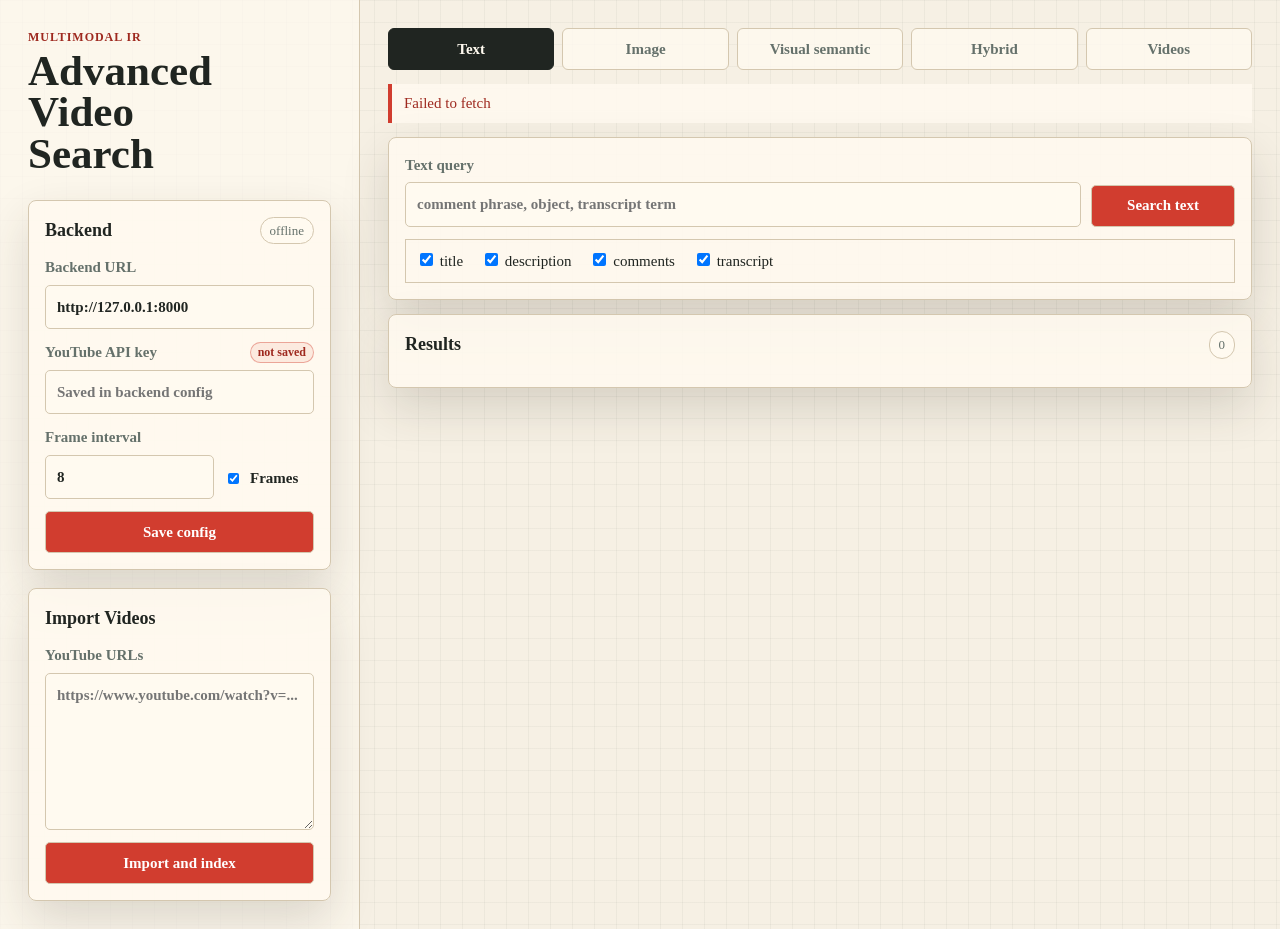
<file: client/index.html>
<!doctype html>
<html lang="en">
  <head>
    <meta charset="utf-8">
    <meta name="viewport" content="width=device-width, initial-scale=1">
    <title>Advanced Video Search</title>
    <link rel="stylesheet" href="styles.css">
  </head>
  <body>
    <main class="layout">
      <aside class="sidebar">
        <div class="brand">
          <p class="eyebrow">Multimodal IR</p>
          <h1>Advanced Video Search</h1>
        </div>

        <section class="panel">
          <div class="section-title">
            <h2>Backend</h2>
            <span id="healthBadge" class="badge">checking</span>
          </div>
          <label class="field">
            <span>Backend URL</span>
            <input id="backendUrl" type="url" value="http://127.0.0.1:8000">
          </label>
          <label class="field">
            <span class="label-row">
              <span>YouTube API key</span>
              <span id="apiKeyState" class="mini-state missing">not saved</span>
            </span>
            <input id="youtubeApiKey" type="password" placeholder="Saved in backend config">
          </label>
          <div class="grid-2">
            <label class="field">
              <span>Frame interval</span>
              <input id="frameInterval" type="number" min="1" max="120" value="8">
            </label>
            <label class="toggle">
              <input id="enableYtdlp" type="checkbox" checked>
              <span>Frames</span>
            </label>
          </div>
          <button id="saveConfig" class="primary" type="button">Save config</button>
        </section>

        <section class="panel">
          <h2>Import Videos</h2>
          <label class="field">
            <span>YouTube URLs</span>
            <textarea id="videoUrls" rows="6" placeholder="https://www.youtube.com/watch?v=..."></textarea>
          </label>
          <button id="importVideos" class="primary" type="button">Import and index</button>
        </section>
      </aside>

      <section class="content">
        <nav class="tabs" aria-label="Search modes">
          <button class="tab active" data-tab="text" type="button">Text</button>
          <button class="tab" data-tab="image" type="button">Image</button>
          <button class="tab" data-tab="semantic" type="button">Visual semantic</button>
          <button class="tab" data-tab="hybrid" type="button">Hybrid</button>
          <button class="tab" data-tab="videos" type="button">Videos</button>
        </nav>

        <section id="status" class="status">Starting...</section>

        <section class="workspace active" id="tab-text">
          <div class="tool-strip">
            <label class="field grow">
              <span>Text query</span>
              <input id="textQuery" type="search" placeholder="comment phrase, object, transcript term">
            </label>
            <button id="textSearch" class="primary action" type="button">Search text</button>
          </div>
          <fieldset class="checks">
            <label><input type="checkbox" value="title" checked> title</label>
            <label><input type="checkbox" value="description" checked> description</label>
            <label><input type="checkbox" value="comments" checked> comments</label>
            <label><input type="checkbox" value="transcript" checked> transcript</label>
          </fieldset>
        </section>

        <section class="workspace" id="tab-image">
          <div class="tool-strip">
            <label class="file-box grow">
              <input id="imageQuery" type="file" accept="image/*">
              <span>Choose image query</span>
            </label>
            <button id="imageSearch" class="primary action" type="button">Search frames</button>
          </div>
        </section>

        <section class="workspace" id="tab-semantic">
          <div class="tool-strip">
            <label class="field grow">
              <span>Visual semantic query</span>
              <input id="semanticQuery" type="search" placeholder="person writing on board, car driving, lecture slide">
            </label>
            <button id="semanticSearch" class="primary action" type="button">Search events</button>
          </div>
        </section>

        <section class="workspace" id="tab-hybrid">
          <div class="tool-strip">
            <label class="field grow">
              <span>Hybrid text</span>
              <input id="hybridQuery" type="search" placeholder="red jacket, product shot, mountain scene">
            </label>
            <label class="file-box compact">
              <input id="hybridImage" type="file" accept="image/*">
              <span>Optional image</span>
            </label>
          </div>
          <div class="tool-strip">
            <label class="field">
              <span>BM25 weight</span>
              <input id="textWeight" type="number" min="0" max="1" step="0.1" value="0.4">
            </label>
            <label class="field">
              <span>Vector weight</span>
              <input id="vectorWeight" type="number" min="0" max="1" step="0.1" value="0.6">
            </label>
            <button id="hybridSearch" class="primary action" type="button">Search hybrid</button>
          </div>
        </section>

        <section class="workspace" id="tab-videos">
          <div class="section-title">
            <h2>Indexed Videos</h2>
            <button id="refreshVideos" class="ghost" type="button">Refresh</button>
          </div>
          <div id="videoList" class="video-list"></div>
        </section>

        <section class="results-panel">
          <div class="section-title">
            <h2>Results</h2>
            <span id="resultCount" class="badge">0</span>
          </div>
          <div id="results" class="results-grid"></div>
        </section>
      </section>
    </main>

    <script src="app.js"></script>
  </body>
</html>
</file>
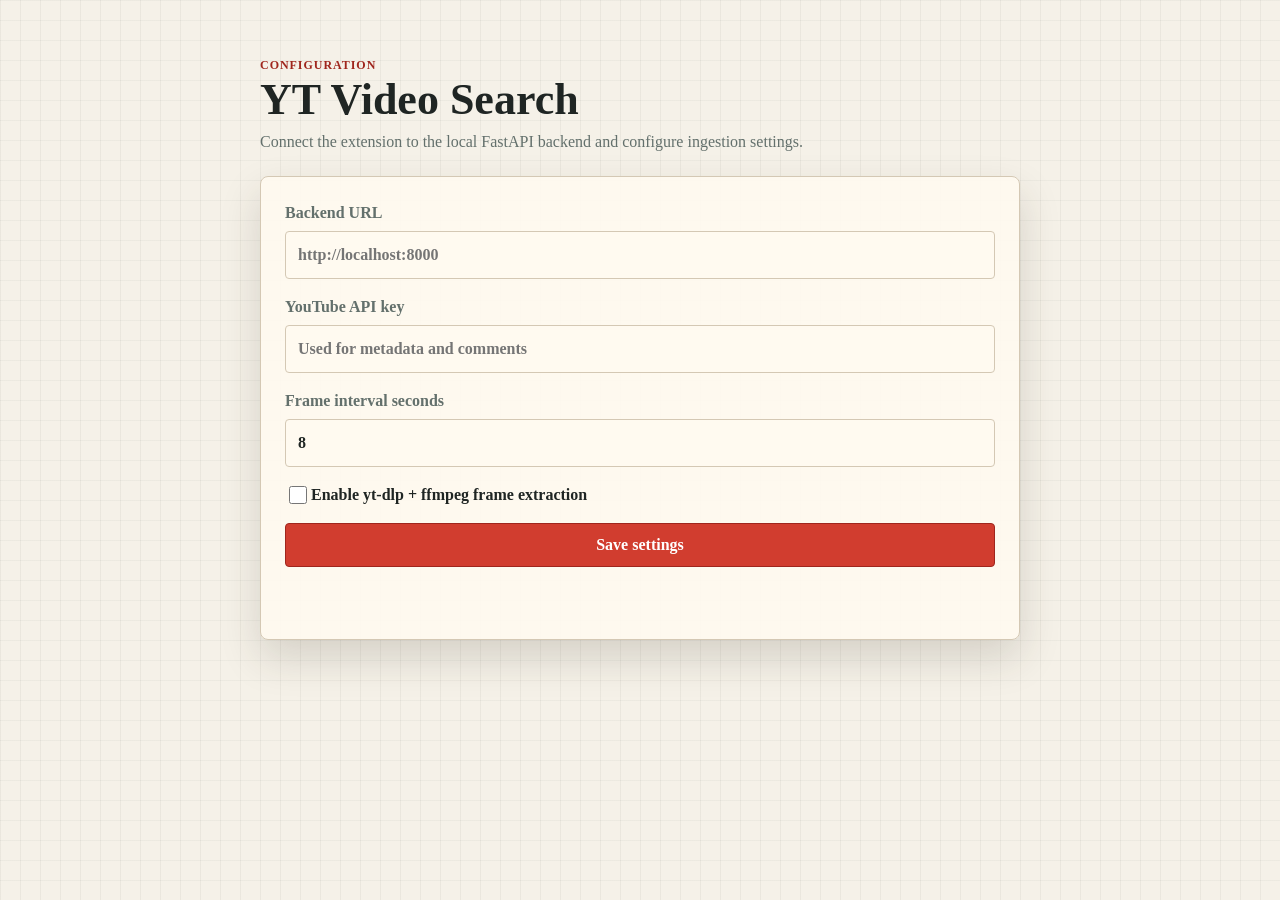
<file: extension/options.html>
<!doctype html>
<html lang="en">
  <head>
    <meta charset="utf-8">
    <meta name="viewport" content="width=device-width, initial-scale=1">
    <title>YT Search Options</title>
    <link rel="stylesheet" href="options.css">
  </head>
  <body>
    <main class="options-shell">
      <section class="mast">
        <p class="eyebrow">Configuration</p>
        <h1>YT Video Search</h1>
        <p>Connect the extension to the local FastAPI backend and configure ingestion settings.</p>
      </section>

      <form id="optionsForm" class="settings-card">
        <label>
          <span>Backend URL</span>
          <input id="backendUrl" type="url" placeholder="http://localhost:8000" required>
        </label>

        <label>
          <span>YouTube API key</span>
          <input id="youtubeApiKey" type="password" placeholder="Used for metadata and comments">
        </label>

        <label>
          <span>Frame interval seconds</span>
          <input id="frameInterval" type="number" min="1" max="120" step="1" value="8">
        </label>

        <label class="toggle">
          <input id="enableYtdlp" type="checkbox">
          <span>Enable yt-dlp + ffmpeg frame extraction</span>
        </label>

        <button type="submit">Save settings</button>
        <p id="message" class="message"></p>
      </form>
    </main>
    <script src="options.js"></script>
  </body>
</html>
</file>
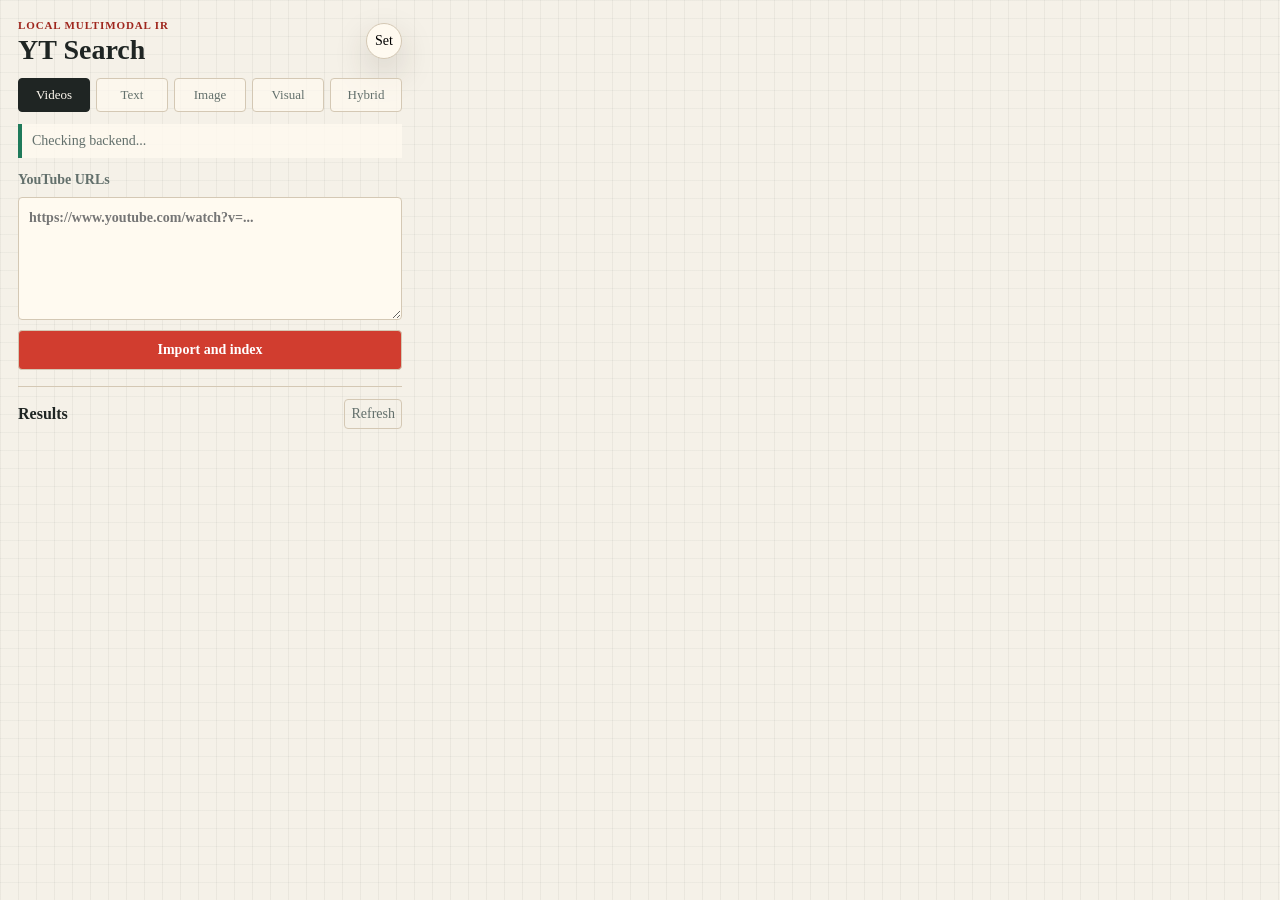
<file: extension/popup.html>
<!doctype html>
<html lang="en">
  <head>
    <meta charset="utf-8">
    <meta name="viewport" content="width=device-width, initial-scale=1">
    <title>YT Video Search</title>
    <link rel="stylesheet" href="popup.css">
  </head>
  <body>
    <main class="shell">
      <header class="topbar">
        <div>
          <p class="eyebrow">Local multimodal IR</p>
          <h1>YT Search</h1>
        </div>
        <button id="openOptions" class="icon-button" title="Settings" type="button">Set</button>
      </header>

      <nav class="tabs" aria-label="Search modes">
        <button class="tab active" data-tab="import" type="button">Videos</button>
        <button class="tab" data-tab="text" type="button">Text</button>
        <button class="tab" data-tab="image" type="button">Image</button>
        <button class="tab" data-tab="semantic" type="button">Visual</button>
        <button class="tab" data-tab="hybrid" type="button">Hybrid</button>
      </nav>

      <section id="status" class="status">Checking backend...</section>

      <section class="panel active" id="tab-import">
        <label class="field">
          <span>YouTube URLs</span>
          <textarea id="videoUrls" rows="5" placeholder="https://www.youtube.com/watch?v=..."></textarea>
        </label>
        <button id="importVideos" class="primary" type="button">Import and index</button>
        <div id="videoList" class="video-list"></div>
      </section>

      <section class="panel" id="tab-text">
        <label class="field">
          <span>Text query</span>
          <input id="textQuery" type="search" placeholder="object, event, comment, transcript phrase">
        </label>
        <fieldset class="checks">
          <label><input type="checkbox" value="title" checked> title</label>
          <label><input type="checkbox" value="description" checked> description</label>
          <label><input type="checkbox" value="comments" checked> comments</label>
          <label><input type="checkbox" value="transcript" checked> transcript</label>
        </fieldset>
        <button id="textSearch" class="primary" type="button">Search text</button>
      </section>

      <section class="panel" id="tab-image">
        <label class="file-drop">
          <input id="imageQuery" type="file" accept="image/*">
          <span>Choose image query</span>
        </label>
        <button id="imageSearch" class="primary" type="button">Search frames</button>
      </section>

      <section class="panel" id="tab-semantic">
        <label class="field">
          <span>Visual semantic query</span>
          <input id="semanticQuery" type="search" placeholder="person writing, car driving, lecture slide">
        </label>
        <button id="semanticSearch" class="primary" type="button">Search events</button>
      </section>

      <section class="panel" id="tab-hybrid">
        <label class="field">
          <span>Hybrid query</span>
          <input id="hybridQuery" type="search" placeholder="red car, lecture slide, dog on sofa">
        </label>
        <label class="file-drop compact">
          <input id="hybridImage" type="file" accept="image/*">
          <span>Optional image</span>
        </label>
        <div class="weights">
          <label>BM25 <input id="textWeight" type="number" min="0" max="1" step="0.1" value="0.4"></label>
          <label>Vector <input id="vectorWeight" type="number" min="0" max="1" step="0.1" value="0.6"></label>
        </div>
        <button id="hybridSearch" class="primary" type="button">Search hybrid</button>
      </section>

      <section class="results">
        <div class="results-title">
          <h2>Results</h2>
          <button id="refreshVideos" class="ghost" type="button">Refresh</button>
        </div>
        <div id="results"></div>
      </section>
    </main>
    <script src="popup.js"></script>
  </body>
</html>
</file>
<file: client/styles.css>
:root {
  --ink: #202521;
  --muted: #65716b;
  --paper: #f6f0e4;
  --surface: #fffaf0;
  --line: #d4c7af;
  --accent: #d13d2f;
  --accent-dark: #9e291f;
  --green: #237456;
  --shadow: 0 20px 48px rgba(49, 41, 28, 0.16);
}

* {
  box-sizing: border-box;
}

body {
  min-height: 100vh;
  margin: 0;
  background:
    linear-gradient(90deg, rgba(32, 37, 33, 0.045) 1px, transparent 1px),
    linear-gradient(rgba(32, 37, 33, 0.04) 1px, transparent 1px),
    var(--paper);
  background-size: 22px 22px;
  color: var(--ink);
  font: 15px/1.5 Georgia, "Times New Roman", serif;
}

button,
input,
textarea {
  font: inherit;
}

.layout {
  display: grid;
  grid-template-columns: minmax(300px, 360px) 1fr;
  min-height: 100vh;
}

.sidebar {
  display: grid;
  align-content: start;
  gap: 18px;
  padding: 28px;
  border-right: 1px solid var(--line);
  background: rgba(255, 250, 240, 0.72);
}

.brand {
  padding-bottom: 8px;
}

.eyebrow {
  margin: 0 0 4px;
  color: var(--accent-dark);
  font-size: 12px;
  font-weight: 700;
  letter-spacing: 0.08em;
  text-transform: uppercase;
}

h1,
h2,
p {
  margin: 0;
}

h1 {
  max-width: 11ch;
  font-size: 43px;
  line-height: 0.96;
}

h2 {
  font-size: 18px;
}

.content {
  min-width: 0;
  padding: 28px;
}

.panel,
.workspace,
.results-panel {
  border: 1px solid var(--line);
  border-radius: 8px;
  background: rgba(255, 250, 240, 0.88);
  box-shadow: var(--shadow);
}

.panel {
  display: grid;
  gap: 12px;
  padding: 16px;
}

.workspace {
  display: none;
  gap: 12px;
  margin: 14px 0;
  padding: 16px;
}

.workspace.active {
  display: grid;
}

.tabs {
  display: grid;
  grid-template-columns: repeat(auto-fit, minmax(112px, 1fr));
  gap: 8px;
}

.tab,
.primary,
.ghost,
.delete-video,
.toggle-snippet {
  border: 1px solid var(--line);
  cursor: pointer;
}

.tab {
  min-height: 42px;
  border-radius: 6px;
  background: rgba(255, 250, 240, 0.8);
  color: var(--muted);
  font-weight: 700;
}

.tab.active {
  background: var(--ink);
  color: var(--surface);
  border-color: var(--ink);
}

.status {
  min-height: 34px;
  margin: 14px 0;
  padding: 8px 12px;
  border-left: 4px solid var(--green);
  background: rgba(255, 250, 240, 0.88);
  color: var(--muted);
}

.status.error {
  border-color: var(--accent);
  color: var(--accent-dark);
}

.section-title {
  display: flex;
  align-items: center;
  justify-content: space-between;
  gap: 12px;
}

.field {
  display: grid;
  gap: 6px;
  color: var(--muted);
  font-weight: 700;
}

.label-row {
  display: flex;
  align-items: center;
  justify-content: space-between;
  gap: 8px;
}

.mini-state {
  border: 1px solid rgba(35, 116, 86, 0.45);
  border-radius: 999px;
  padding: 1px 7px;
  color: var(--green);
  font-size: 12px;
  line-height: 1.4;
  background: rgba(35, 116, 86, 0.08);
}

.mini-state.missing {
  border-color: rgba(209, 61, 47, 0.4);
  color: var(--accent-dark);
  background: rgba(209, 61, 47, 0.08);
}

.grow {
  flex: 1 1 auto;
}

input[type="url"],
input[type="password"],
input[type="number"],
input[type="search"],
textarea {
  width: 100%;
  border: 1px solid var(--line);
  border-radius: 5px;
  background: var(--surface);
  color: var(--ink);
  padding: 10px 11px;
  outline: none;
}

input:focus,
textarea:focus {
  border-color: var(--accent);
  box-shadow: 0 0 0 3px rgba(209, 61, 47, 0.15);
}

.grid-2 {
  display: grid;
  grid-template-columns: 1fr 90px;
  gap: 10px;
  align-items: end;
}

.toggle {
  display: grid;
  grid-template-columns: 18px 1fr;
  align-items: center;
  gap: 8px;
  min-height: 42px;
  color: var(--ink);
  font-weight: 700;
}

.tool-strip {
  display: flex;
  align-items: end;
  gap: 10px;
}

.primary {
  min-height: 42px;
  border-radius: 5px;
  background: var(--accent);
  color: white;
  font-weight: 700;
}

.primary:hover {
  background: var(--accent-dark);
}

.action {
  min-width: 144px;
}

.ghost,
.delete-video {
  min-height: 32px;
  border-radius: 5px;
  background: transparent;
  color: var(--accent-dark);
  font-weight: 700;
}

.checks {
  display: grid;
  grid-template-columns: repeat(4, max-content);
  gap: 8px 18px;
  margin: 0;
  padding: 10px;
  border: 1px solid var(--line);
}

.file-box {
  display: grid;
  place-items: center;
  min-height: 82px;
  border: 1px dashed var(--accent-dark);
  border-radius: 5px;
  background: rgba(255, 250, 240, 0.7);
  color: var(--accent-dark);
  font-weight: 700;
  cursor: pointer;
}

.file-box.compact {
  min-width: 190px;
  min-height: 42px;
}

.file-box input {
  display: none;
}

.results-panel {
  padding: 16px;
}

.results-grid,
.video-list {
  display: grid;
  gap: 12px;
  margin-top: 12px;
}

.result,
.video-item {
  display: grid;
  gap: 10px;
  padding: 12px;
  border: 1px solid var(--line);
  border-radius: 7px;
  background: rgba(255, 250, 240, 0.9);
}

.result {
  grid-template-columns: 142px 1fr;
}

.thumb {
  width: 142px;
  height: 92px;
  object-fit: cover;
  border: 1px solid var(--line);
  border-radius: 5px;
  background: #ddd2bf;
}

.video-row {
  display: grid;
  grid-template-columns: 1fr auto;
  align-items: start;
  gap: 10px;
}

.result h3,
.video-item h3 {
  margin: 0;
  font-size: 17px;
  line-height: 1.2;
}

.meta,
.badge {
  color: var(--muted);
  font-size: 13px;
}

.badge {
  border: 1px solid var(--line);
  border-radius: 999px;
  padding: 3px 9px;
  background: var(--surface);
}

.readable {
  margin: 8px 0;
  padding: 9px 11px;
  border-left: 3px solid var(--line);
  background: rgba(255, 250, 240, 0.8);
  line-height: 1.48;
  white-space: pre-wrap;
}

.readable.collapsed {
  display: -webkit-box;
  max-height: 118px;
  overflow: hidden;
  -webkit-box-orient: vertical;
  -webkit-line-clamp: 5;
}

mark {
  padding: 0 2px;
  border-radius: 2px;
  background: #ffe36d;
}

.toggle-snippet {
  display: inline-block;
  margin: 0 0 8px;
  padding: 0;
  border: 0;
  background: transparent;
  color: var(--accent-dark);
  font-weight: 700;
}

.open-link {
  color: var(--accent-dark);
  font-weight: 700;
  text-decoration: none;
}

.empty {
  color: var(--muted);
}

@media (max-width: 900px) {
  .layout {
    grid-template-columns: 1fr;
  }

  .sidebar {
    border-right: 0;
    border-bottom: 1px solid var(--line);
  }

  h1 {
    max-width: none;
  }

  .tool-strip {
    display: grid;
  }

  .checks {
    grid-template-columns: repeat(2, max-content);
  }

  .result {
    grid-template-columns: 1fr;
  }

  .thumb {
    width: 100%;
    height: auto;
    aspect-ratio: 16 / 9;
  }
}
</file>
<file: extension/options.css>
:root {
  --ink: #1f2523;
  --muted: #63706c;
  --paper: #f5f1e8;
  --surface: #fffaf0;
  --line: #d4c8b4;
  --accent: #d13d2f;
  --accent-dark: #9f261d;
}

* {
  box-sizing: border-box;
}

body {
  margin: 0;
  min-height: 100vh;
  background:
    linear-gradient(90deg, rgba(31, 37, 35, 0.05) 1px, transparent 1px),
    linear-gradient(rgba(31, 37, 35, 0.04) 1px, transparent 1px),
    var(--paper);
  background-size: 20px 20px;
  color: var(--ink);
  font: 16px/1.5 Georgia, "Times New Roman", serif;
}

.options-shell {
  width: min(760px, calc(100% - 32px));
  margin: 0 auto;
  padding: 56px 0;
}

.mast {
  margin-bottom: 22px;
}

.eyebrow {
  margin: 0 0 4px;
  color: var(--accent-dark);
  font-size: 12px;
  font-weight: 700;
  letter-spacing: 0.08em;
  text-transform: uppercase;
}

h1 {
  margin: 0;
  font-size: 44px;
  line-height: 1;
}

p {
  margin: 8px 0 0;
  color: var(--muted);
}

.settings-card {
  display: grid;
  gap: 16px;
  padding: 24px;
  border: 1px solid var(--line);
  border-radius: 8px;
  background: rgba(255, 250, 240, 0.9);
  box-shadow: 0 18px 42px rgba(49, 41, 28, 0.16);
}

label {
  display: grid;
  gap: 6px;
  color: var(--muted);
  font-weight: 700;
}

input {
  width: 100%;
  border: 1px solid var(--line);
  border-radius: 4px;
  background: var(--surface);
  color: var(--ink);
  padding: 11px 12px;
  font: inherit;
}

input:focus {
  border-color: var(--accent);
  box-shadow: 0 0 0 3px rgba(209, 61, 47, 0.15);
  outline: none;
}

.toggle {
  grid-template-columns: 20px 1fr;
  align-items: center;
  color: var(--ink);
}

.toggle input {
  width: 18px;
  height: 18px;
}

button {
  min-height: 44px;
  border: 1px solid var(--accent-dark);
  border-radius: 4px;
  background: var(--accent);
  color: white;
  cursor: pointer;
  font: inherit;
  font-weight: 700;
}

button:hover {
  background: var(--accent-dark);
}

.message {
  min-height: 24px;
  color: var(--accent-dark);
}
</file>
<file: extension/popup.css>
:root {
  color-scheme: light;
  --ink: #1f2523;
  --muted: #63706c;
  --paper: #f5f1e8;
  --surface: #fffaf0;
  --line: #d4c8b4;
  --accent: #d13d2f;
  --accent-dark: #9f261d;
  --green: #1f7a5a;
  --shadow: 0 14px 34px rgba(49, 41, 28, 0.18);
}

* {
  box-sizing: border-box;
}

body {
  width: 420px;
  min-height: 580px;
  margin: 0;
  background:
    linear-gradient(90deg, rgba(31, 37, 35, 0.05) 1px, transparent 1px),
    linear-gradient(rgba(31, 37, 35, 0.04) 1px, transparent 1px),
    var(--paper);
  background-size: 18px 18px;
  color: var(--ink);
  font: 14px/1.45 Georgia, "Times New Roman", serif;
}

button,
input,
textarea {
  font: inherit;
}

.shell {
  padding: 18px;
}

.topbar {
  display: flex;
  align-items: center;
  justify-content: space-between;
  gap: 16px;
  margin-bottom: 14px;
}

.eyebrow {
  margin: 0 0 2px;
  color: var(--accent-dark);
  font-size: 11px;
  font-weight: 700;
  letter-spacing: 0.08em;
  text-transform: uppercase;
}

h1,
h2,
p {
  margin: 0;
}

h1 {
  font-size: 28px;
  line-height: 1;
}

h2 {
  font-size: 16px;
}

.icon-button,
.ghost,
.primary,
.tab {
  border: 1px solid var(--line);
  cursor: pointer;
}

.icon-button {
  width: 36px;
  height: 36px;
  border-radius: 50%;
  background: var(--surface);
  box-shadow: var(--shadow);
}

.tabs {
  display: grid;
  grid-template-columns: repeat(5, 1fr);
  gap: 6px;
  margin-bottom: 12px;
}

.tab {
  min-height: 34px;
  border-radius: 4px;
  background: rgba(255, 250, 240, 0.7);
  color: var(--muted);
  font-size: 13px;
}

.tab.active {
  background: var(--ink);
  color: var(--surface);
  border-color: var(--ink);
}

.status {
  min-height: 30px;
  margin-bottom: 12px;
  padding: 7px 10px;
  border-left: 4px solid var(--green);
  background: rgba(255, 250, 240, 0.8);
  color: var(--muted);
}

.status.error {
  border-color: var(--accent);
  color: var(--accent-dark);
}

.panel {
  display: none;
  margin-bottom: 16px;
}

.panel.active {
  display: block;
}

.field {
  display: grid;
  gap: 6px;
  margin-bottom: 10px;
  color: var(--muted);
  font-weight: 700;
}

textarea,
input[type="search"],
input[type="number"] {
  width: 100%;
  border: 1px solid var(--line);
  border-radius: 4px;
  background: var(--surface);
  color: var(--ink);
  padding: 10px;
  outline: none;
}

textarea:focus,
input:focus {
  border-color: var(--accent);
  box-shadow: 0 0 0 3px rgba(209, 61, 47, 0.15);
}

.primary {
  width: 100%;
  min-height: 40px;
  border-radius: 4px;
  background: var(--accent);
  color: white;
  font-weight: 700;
}

.primary:hover {
  background: var(--accent-dark);
}

.checks {
  display: grid;
  grid-template-columns: repeat(2, 1fr);
  gap: 6px 10px;
  margin: 0 0 10px;
  padding: 10px;
  border: 1px solid var(--line);
  background: rgba(255, 250, 240, 0.65);
}

.file-drop {
  display: grid;
  place-items: center;
  min-height: 94px;
  margin-bottom: 10px;
  border: 1px dashed var(--accent-dark);
  border-radius: 4px;
  background: rgba(255, 250, 240, 0.65);
  color: var(--accent-dark);
  font-weight: 700;
  cursor: pointer;
}

.file-drop.compact {
  min-height: 54px;
}

.file-drop input {
  display: none;
}

.weights {
  display: grid;
  grid-template-columns: 1fr 1fr;
  gap: 8px;
  margin-bottom: 10px;
}

.results {
  border-top: 1px solid var(--line);
  padding-top: 12px;
}

.results-title {
  display: flex;
  align-items: center;
  justify-content: space-between;
  margin-bottom: 10px;
}

.ghost {
  min-height: 30px;
  border-radius: 4px;
  background: transparent;
  color: var(--muted);
}

.result,
.video-item {
  display: grid;
  gap: 8px;
  padding: 10px;
  margin-bottom: 10px;
  border: 1px solid var(--line);
  border-radius: 6px;
  background: rgba(255, 250, 240, 0.88);
  box-shadow: 0 8px 18px rgba(49, 41, 28, 0.08);
}

.result {
  grid-template-columns: 86px 1fr;
}

.thumb {
  width: 86px;
  height: 64px;
  object-fit: cover;
  border: 1px solid var(--line);
  border-radius: 4px;
  background: #ddd2bf;
}

.result h3,
.video-item h3 {
  margin: 0;
  font-size: 14px;
  line-height: 1.2;
}

.video-row {
  display: grid;
  grid-template-columns: 1fr auto;
  align-items: start;
  gap: 8px;
}

.delete-video {
  min-height: 28px;
  border: 1px solid var(--line);
  border-radius: 4px;
  background: var(--surface);
  color: var(--accent-dark);
  cursor: pointer;
  font-size: 12px;
  font-weight: 700;
}

.delete-video:disabled {
  cursor: wait;
  opacity: 0.6;
}

.meta {
  color: var(--muted);
  font-size: 12px;
}

.snippet {
  color: var(--ink);
  font-size: 12px;
}

.readable {
  margin: 6px 0;
  padding: 8px 10px;
  border-left: 3px solid var(--line);
  background: rgba(255, 250, 240, 0.8);
  line-height: 1.45;
  white-space: pre-wrap;
}

.readable.collapsed {
  display: -webkit-box;
  max-height: 112px;
  overflow: hidden;
  -webkit-box-orient: vertical;
  -webkit-line-clamp: 5;
}

mark {
  padding: 0 2px;
  border-radius: 2px;
  background: #ffe36d;
  color: var(--ink);
}

.toggle-snippet {
  display: inline-block;
  margin: 0 0 6px;
  padding: 0;
  border: 0;
  background: transparent;
  color: var(--accent-dark);
  cursor: pointer;
  font-size: 12px;
  font-weight: 700;
}

.open-link {
  color: var(--accent-dark);
  font-weight: 700;
  text-decoration: none;
}

.empty {
  color: var(--muted);
  padding: 12px 0;
}
</file>
